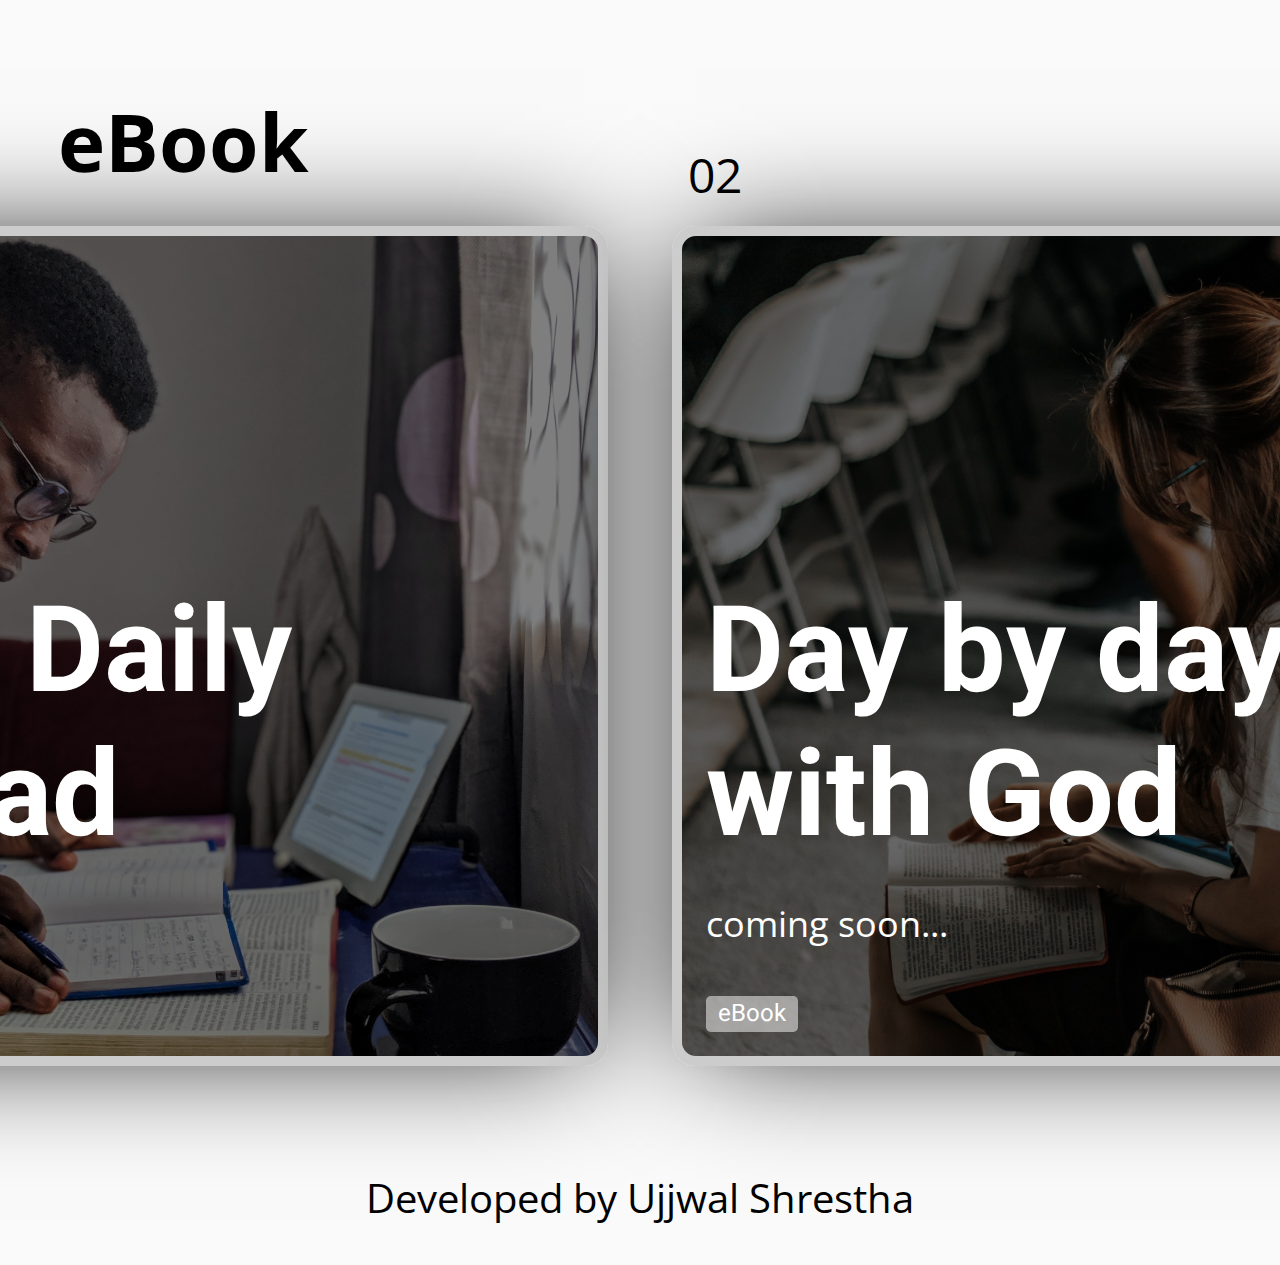
<file: index.html>
<!DOCTYPE html>
<html>
<head>
	<title>eBook</title>
  <link rel = "icon" href = 
"January/book-solid.svg" 
        type = "image/x-icon">
  <link rel="stylesheet" type="text/css" href="style.css">
</head>
<body>

	<section class="info">

  <h2 style="font-size: 80px;">eBook</h2>
</section>
<section class="cards-wrapper">
  <div class="card-grid-space">
    <div class="num">01</div>
    	<a class="card" href="card.html" style="--bg-img: url('daily.jpg')">
      	<div>
		<h1>Our Daily Bread</h1>
		<p>Available</p>
		<div class="date"></div>
		<div class="tags">
          <div class="tag">eBook</div>

        </div>
      </div>
    </a>
  </div>
  <div class="card-grid-space">
    <div class="num">02</div>	
	<a class="card" href="#" style="--bg-img: url('day by.jpg')">
      	<div>
		<h1>Day by day with God</h1>
		  <p>coming soon...</p>
		<div class="date"></div>
		<div class="tags">
	<div class="tag">eBook</div>
			
        </div>
      </div>
    </a>
 
</section>

<div class="by">
<p>Developed by Ujjwal Shrestha</p>
</div>
</body>
</html>
</file>
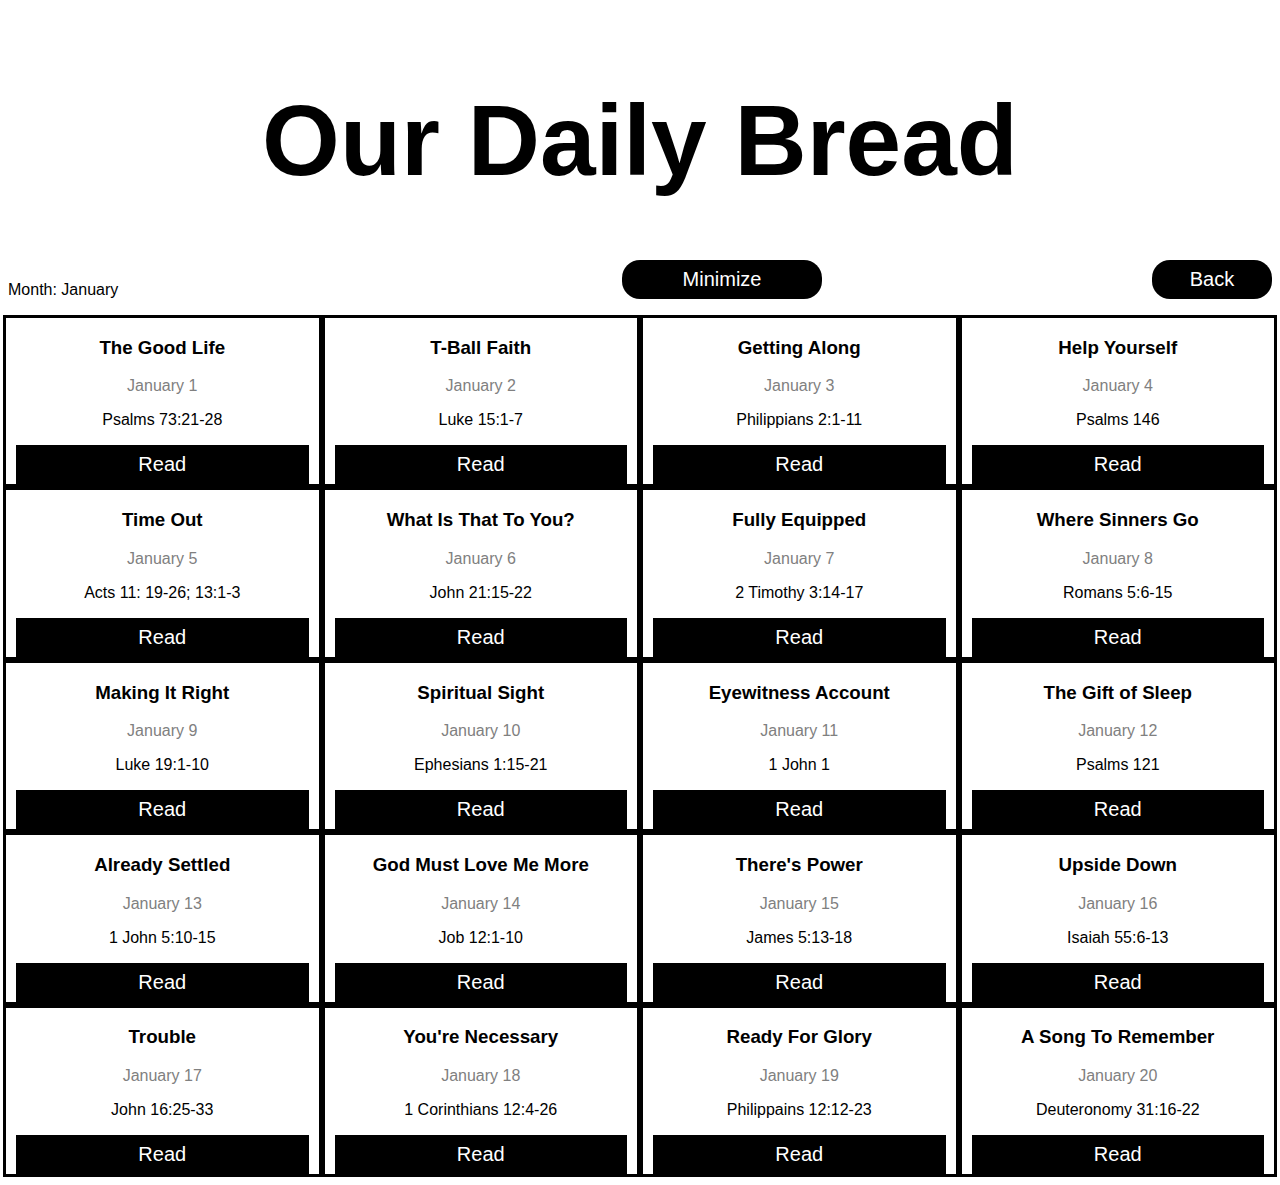
<file: card.html>
<!DOCTYPE html>
<html>
<head>
	<title>Our Daily Bread</title>
	<link rel = "icon" href = 
"January/book-solid.svg" 
        type = "image/x-icon">

	<style>
		h2 {
			text-align: center;
			font-size: 40px;
		}

		

		*{
			box-sizing: border-box;
		}

		body{
			font-family: Arial, Helvetica, sans-serif;
		}

		/*Float 4 columns side by side*/
		.column {
			float: left;
			width: 25%;
			padding: 0 10px;
			text-align: center;
			border-style: solid;
		}

		#btn{
			width: 200px;
			float: right;
			margin-top: -55px;
			margin-right: 450px;
			border-radius: 18px;
		}

		#btn1{
			width: 120px;
			float: right;
			margin-top: -55px;
			border-radius: 18px;
		} 

		.date{
			color: grey;
		}

		/* Remove extra left and right margins, due to padding */
		.row {margin: 0 -5px;}

		/* Clear floats after the columns */
		.row:after {
		  content: "";
		  display: table;
		  clear: both;
		}

		/* Responsive columns */
		@media screen and (max-width: 1000px) {
		  .column {
		    width: 50%;
		    display: block;
		    margin-bottom: 20px;
		  }
		}

		/* Style the counter cards */
		.card {
		  box-shadow: 0 4px 8px 0;
		  box-shadow: rgba(0, 0, 0, 0.2);
		  padding: 16px;
		  text-align: center;
		  background-color: #f1f1f1;
		}


		button {
				  border: none;
				  outline: 0;
				  display: inline-block;
				  padding: 8px;
				  color: white;
				  background-color: #000;
				  text-align: center;
				  cursor: pointer;
				  width: 100%;
				  font-size: 20px;
				} 

		button:hover, a:hover {
					  opacity: 0.7;
					}

		
@media screen and (max-width: 1000px) {
			#btn{
			width: 200px;
			float: right;
			margin-top: -90px;
			margin-right: 450px;
			border-radius: 18px;
		}

		#btn1{
			width: 120px;
			float: right;
			margin-top: -90px;
			border-radius: 18px;
		} 
		p {
				font-size: 40px;
			}

		h3 {
			font-size: 35px;
		}

		button {
			font-size: 40px;
		}

	}

				
	</style>
</head>
<body>

<h2 style="font-size: 100px;">Our Daily Bread</h2>
<p>Month: January</p>
<button id= "btn" onclick="myFunction()">Minimize</button>
<a href="index.html"><button id="btn1">Back</button></a>
<div class="row" id="myDIV">
	<div class="column">
		<h3>The Good Life</h3>
		<p class="date">January 1</p>
		<p>Psalms 73:21-28</p>
		<a href="January/jan1.html"><button>Read</button></a>
	</div>

	<div class="column">
		<h3>T-Ball Faith</h3>
		<p class="date">January 2</p>
		<p>Luke 15:1-7</p>
		<a href="January/jan2.html"><button>Read</button></a>
	</div>

	<div class="column">
		<h3>Getting Along</h3>
		<p class="date">January 3</p>
		<p>Philippians 2:1-11</p>
		<a href="January/jan3.html"><button>Read</button></a>
	</div>

	<div class="column">
		<h3>Help Yourself</h3>
		<p class="date">January 4</p>
		<p>Psalms 146</p>
		<a href="January/jan4.html"><button>Read</button></a>
	</div>

	<div class="column">
		<h3>Time Out</h3>
		<p class="date">January 5</p>
		<p>Acts 11: 19-26; 13:1-3</p>
		<a href="January/jan5.html"><button>Read</button></a>
	</div>

	<div class="column">
		<h3>What Is That To You?</h3>
		<p class="date">January 6</p>
		<p>John 21:15-22</p>
		<a href="January/jan6.html"><button>Read</button></a>
	</div>

	<div class="column">
		<h3>Fully Equipped</h3>
		<p class="date">January 7</p>
		<p>2 Timothy 3:14-17</p>
		<a href="#"><button>Read</button></a>
	</div>

	<div class="column">
		<h3>Where Sinners Go</h3>
		<p class="date">January 8</p>
		<p>Romans 5:6-15</p>
		<a href="#"><button>Read</button></a>
	</div>

	<div class="column">
		<h3>Making It Right</h3>
		<p class="date">January 9</p>
		<p>Luke 19:1-10</p>
		<a href="#"><button>Read</button></a>
	</div>

	<div class="column">
		<h3>Spiritual Sight</h3>
		<p class="date">January 10</p>
		<p>Ephesians 1:15-21</p>
		<a href="#"><button>Read</button></a>
	</div>

	<div class="column">
		<h3>Eyewitness Account</h3>
		<p class="date">January 11</p>
		<p>1 John 1</p>
		<a href="#"><button>Read</button></a>
	</div>

	<div class="column">
		<h3>The Gift of Sleep</h3>
		<p class="date">January 12</p>
		<p>Psalms 121</p>
		<a href="#"><button>Read</button></a>
	</div>

	<div class="column">
		<h3>Already Settled</h3>
		<p class="date">January 13</p>
		<p>1 John 5:10-15</p>
		<a href="#"><button>Read</button></a>
	</div>

	<div class="column">
		<h3>God Must Love Me More</h3>
		<p class="date">January 14</p>
		<p>Job 12:1-10</p>
		<a href="#"><button>Read</button></a>
	</div>

	<div class="column">
		<h3>There's Power</h3>
		<p class="date">January 15</p>
		<p>James 5:13-18</p>
		<a href="#"><button>Read</button></a>
	</div>

	<div class="column">
		<h3>Upside Down</h3>
		<p class="date">January 16</p>
		<p>Isaiah 55:6-13</p>
		<a href="#"><button>Read</button></a>
	</div>

	<div class="column">
		<h3>Trouble</h3>
		<p class="date">January 17</p>
		<p>John 16:25-33</p>
		<a href="#"><button>Read</button></a>
	</div>

	<div class="column">
		<h3>You're Necessary</h3>
		<p class="date">January 18</p>
		<p>1 Corinthians 12:4-26</p>
		<a href="#"><button>Read</button></a>
	</div>

	<div class="column">
		<h3>Ready For Glory</h3>
		<p class="date">January 19</p>
		<p>Philippains 12:12-23</p>
		<a href="#"><button>Read</button></a>
	</div>

	<div class="column">
		<h3>A Song To Remember</h3>
		<p class="date">January 20</p>
		<p>Deuteronomy 31:16-22</p>
		<a href="#"><button>Read</button></a>
	</div>
	
</div>

<script>
function myFunction() {
  var x = document.getElementById("myDIV");
  if (x.style.display === "none") {
    x.style.display = "block";
  } else {
    x.style.display = "none";
  }
}
</script>

</body>
</html>
</file>
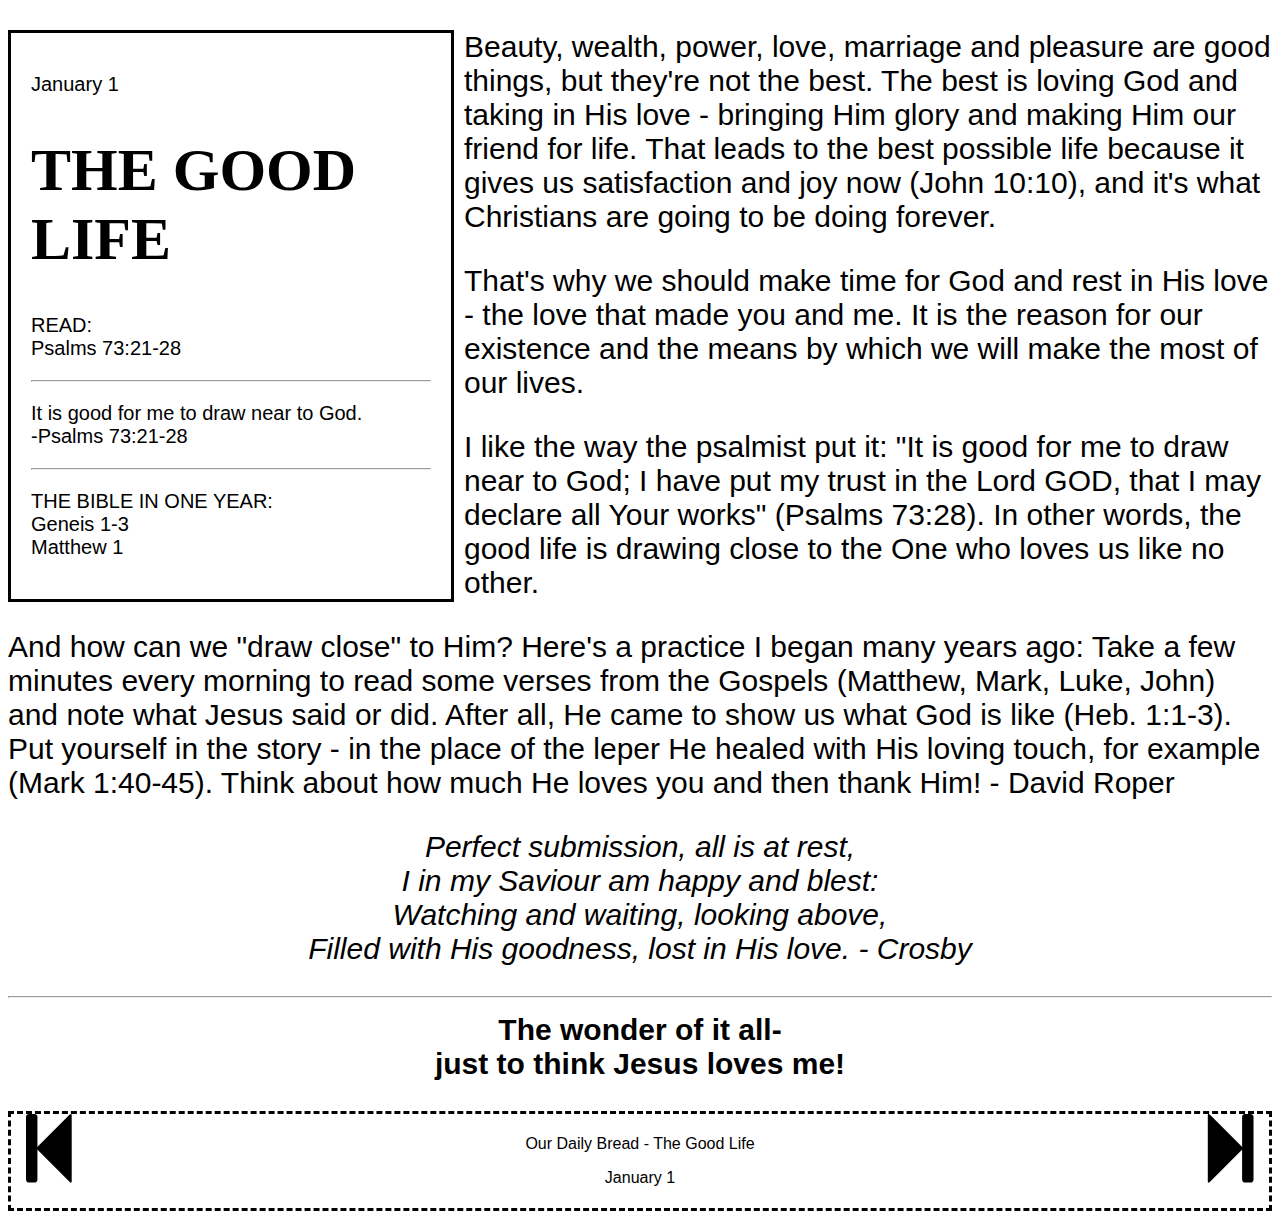
<file: January/jan1.html>
<!DOCTYPE html>
<html>
<head>
	<title>January 1</title>
	<link rel = "icon" href = "book-solid.svg" type = "image/x-icon">
	<link rel="stylesheet" href="https://cdnjs.cloudflare.com/ajax/libs/font-awesome/4.7.0/css/font-awesome.min.css">

	<style>
		.box p {
			font-family: verdana, sans-serif;
			font-size: 20px;
		}

		.box {
			border: solid;
			width: 400px;
			padding: 20px;
			float: left;
			margin-right: 10px;
		}

		.content{
			text-align: left;
			font-size: 30px;
			font-family: helvetica, sans-serif;
		}

		.italic {
			text-align: center;
			font-size: 30px;
			font-family: helvetica, sans-serif;
		}

		footer {
			text-align: center;
			padding: 5px;
			border: solid;
			border-radius: 0.5px;
			border-style: dashed;
			font-family: sans-serif;

		}

		.fa-step-forward {
			color: black;
			float: right;
			padding: 10px;
			margin-top: -105px;
			font-size: 80px;
		}

		.fa-step-backward {
			color: black;
			float: left;
			padding: 10px;
			margin-top: -105px;
			font-size: 80px;
		}
@media screen and (max-width: 1000px){
		.box p {
			font-size: 40px;
		}
}

	</style>

</head>
<body>
	<div class="box">
		<p>January 1</p>
		<h1 style="font-size: 60px;">THE GOOD LIFE</h1>
		<p>READ: <br> Psalms 73:21-28</p>
		<hr>
		<p>It is good for me to draw near to God. <br> -Psalms 73:21-28</p>
		<hr>
		<p>THE BIBLE IN ONE YEAR: <br> Geneis 1-3 <br> Matthew 1</p>

	</div>
	
	<div class="content">
		<p>Beauty, wealth, power, love, marriage and pleasure are good things, but they're not the best. The best is loving God and taking in His love - bringing Him glory and making Him our friend for life. That leads to the best possible life because it gives us satisfaction and joy now (John 10:10), and it's what Christians are going to be doing forever.</p>
		<p>That's why we should make time for God and rest in His love - the love that made you and me. It is the reason for our existence and the means by which we will make the most of our lives.</p>
		<p>I like the way the psalmist put it: "It is good for me to draw near to God; I have put my trust in the Lord GOD, that I may declare all Your works" (Psalms 73:28). In other words, the good life is drawing close to the One who loves us like no other.</p>
		<p>And how can we "draw close" to Him? Here's a practice I began many years ago: Take a few minutes every morning to read some verses from the Gospels (Matthew, Mark, Luke, John) and note what Jesus said or did. After all, He came to show us what God is like (Heb. 1:1-3). Put yourself in the story - in the place of the leper He healed with His loving touch, for example (Mark 1:40-45). Think about how much He loves you and then thank Him! - David Roper</p>
	</div>

	<div class="italic">
		<p><i>Perfect submission, all is at rest, <br> I in my Saviour am happy and blest: <br> Watching and waiting, looking above, <br> Filled with His goodness, lost in His love. - Crosby</i></p>
		<hr>
		<b>The wonder of it all- <br> just to think Jesus loves me!</b>
		<p></p>
		
	</div>

	<footer>
		<p>Our Daily Bread - The Good Life</p>
		<p>January 1</p>
		<a href="jan2.html"><i class="fa fa-step-forward"></i></a>
		<a href="../card.html"><i class="fa fa-step-backward"></i></a>
	</footer>
</body>
</html>
</file>
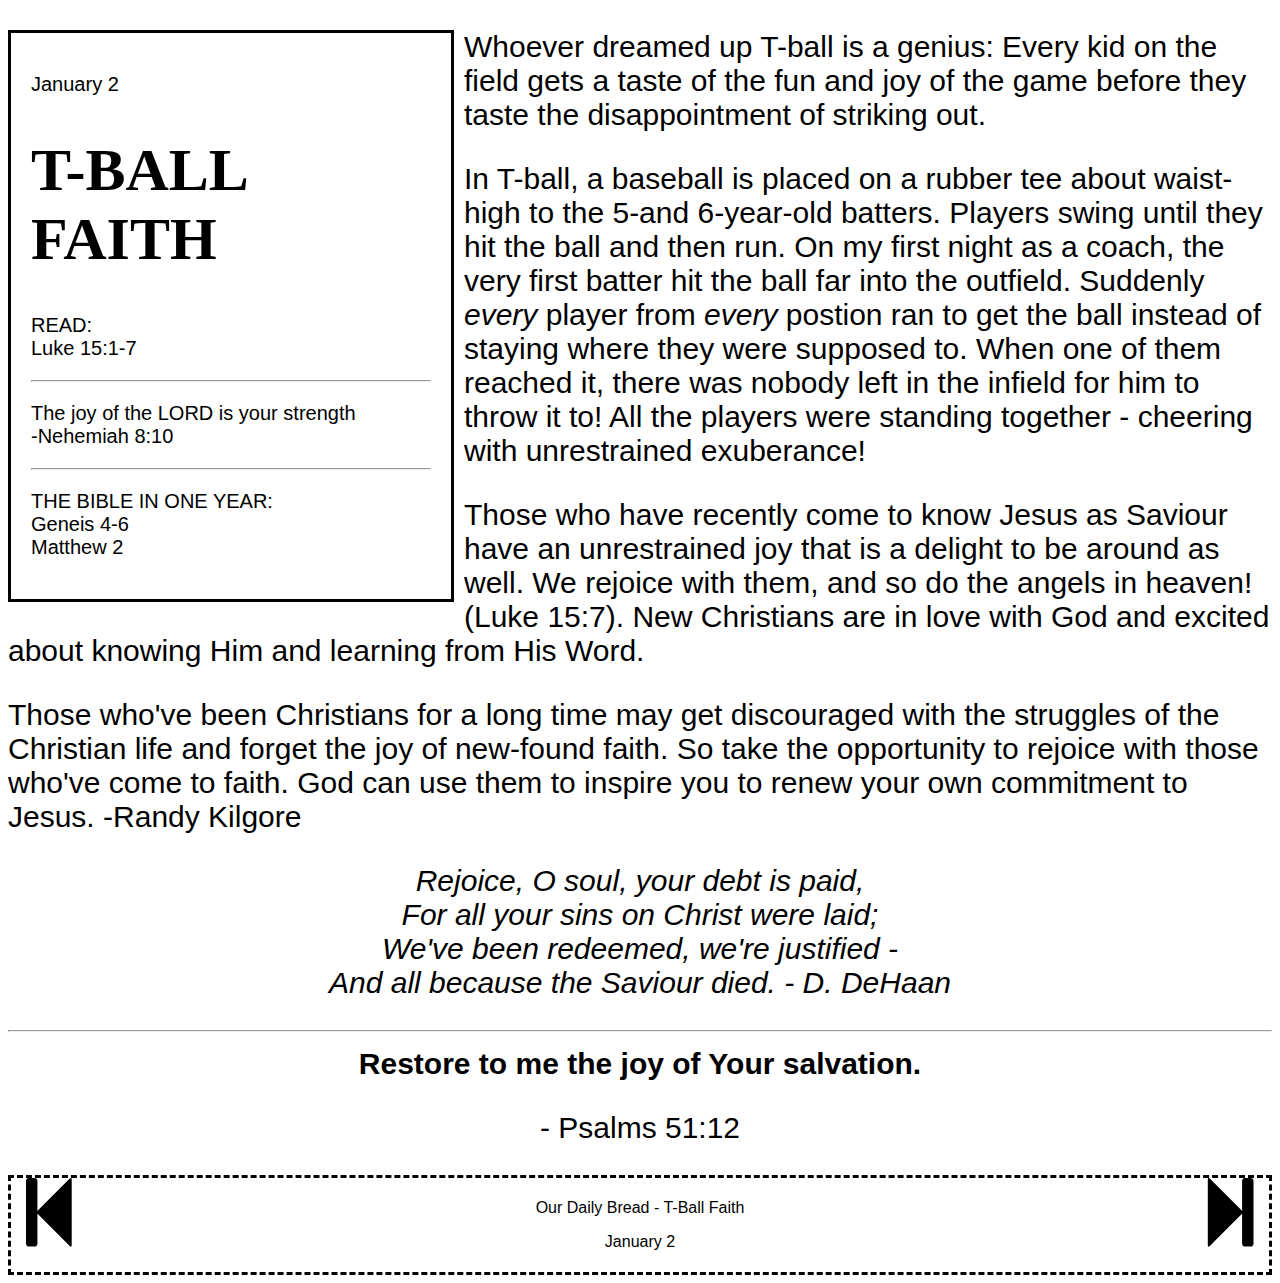
<file: January/jan2.html>
<!DOCTYPE html>
<html>
<head>
	<title>January 2</title>
	<link rel = "icon" href = "book-solid.svg" type = "image/x-icon">

	<link rel="stylesheet" href="https://cdnjs.cloudflare.com/ajax/libs/font-awesome/4.7.0/css/font-awesome.min.css">

	<style>
		.box p {
			font-family: verdana, sans-serif;
			font-size: 20px;
		}

		.box {
			border: solid;
			width: 400px;
			padding: 20px;
			float: left;
			margin-right: 10px;
		}

		.content{
			text-align: left;
			font-size: 30px;
			font-family: helvetica, sans-serif;
		}

		.italic {
			text-align: center;
			font-size: 30px;
			font-family: helvetica, sans-serif;
		}

		footer {
			text-align: center;
			padding: 5px;
			border: solid;
			border-radius: 0.5px;
			border-style: dashed;
			font-family: sans-serif;

		}

		.fa-step-forward {
			color: black;
			float: right;
			padding: 10px;
			margin-top: -105px;
			font-size: 80px;
		}

		.fa-step-backward {
			color: black;
			float: left;
			padding: 10px;
			margin-top: -105px;
			font-size: 80px;
		}

		@media screen and (max-width: 1000px){
		.box p {
			font-size: 40px;
		}
}
	</style>
</head>
<body>
	<div class="box">
		<p>January 2</p>
		<h1 style="font-size: 60px;">T-BALL FAITH</h1>
		<p>READ: <br> Luke 15:1-7</p>
		<hr>
		<p>The joy of the LORD is your strength <br> -Nehemiah 8:10</p>
		<hr>
		<p>THE BIBLE IN ONE YEAR: <br> Geneis 4-6 <br> Matthew 2</p>

	</div>
	
	<div class="content">
		<p>Whoever dreamed up T-ball is a genius: Every kid on the field gets a taste of the fun and joy of the game before they taste the disappointment of striking out.</p>
		<p>In T-ball, a baseball is placed on a rubber tee about waist-high to the 5-and 6-year-old batters. Players swing until they hit the ball and then run. On my first night as a coach, the very first batter hit the ball far into the outfield. Suddenly <i>every</i> player from <i>every</i> postion ran to get the ball instead of staying where they were supposed to. When one of them reached it, there was nobody left in the infield for him to throw it to! All the players were standing together - cheering with unrestrained exuberance!</p>

		<p>Those who have recently come to know Jesus as Saviour have an unrestrained joy that is a delight to be around as well. We rejoice with them, and so do the angels in heaven! (Luke 15:7). New Christians are in love with God and excited about knowing Him and learning from His Word.</p>
		<p>Those who've been Christians for a long time may get discouraged with the struggles of the Christian life and forget the joy of new-found faith. So take the opportunity to rejoice with those who've come to faith. God can use them to inspire you to renew your own commitment to Jesus. -Randy Kilgore</p>
	</div>

	<div class="italic">
		<p><i>Rejoice, O soul, your debt is paid, <br> For all your sins on Christ were laid; <br> We've been redeemed, we're justified -  <br> And all because the Saviour died. - D. DeHaan</i></p>
		<hr>
		<b>Restore to me the joy of Your salvation.</b><br>
		<p>- Psalms 51:12</p>
	</div>

	<footer>
		<p>Our Daily Bread - T-Ball Faith</p>
		<p>January 2</p>
		<a href="jan3.html"><i class="fa fa-step-forward"></i></a>
		<a href="../card.html"><i class="fa fa-step-backward"></i></a>
	</footer>
</body>
</html>
</file>
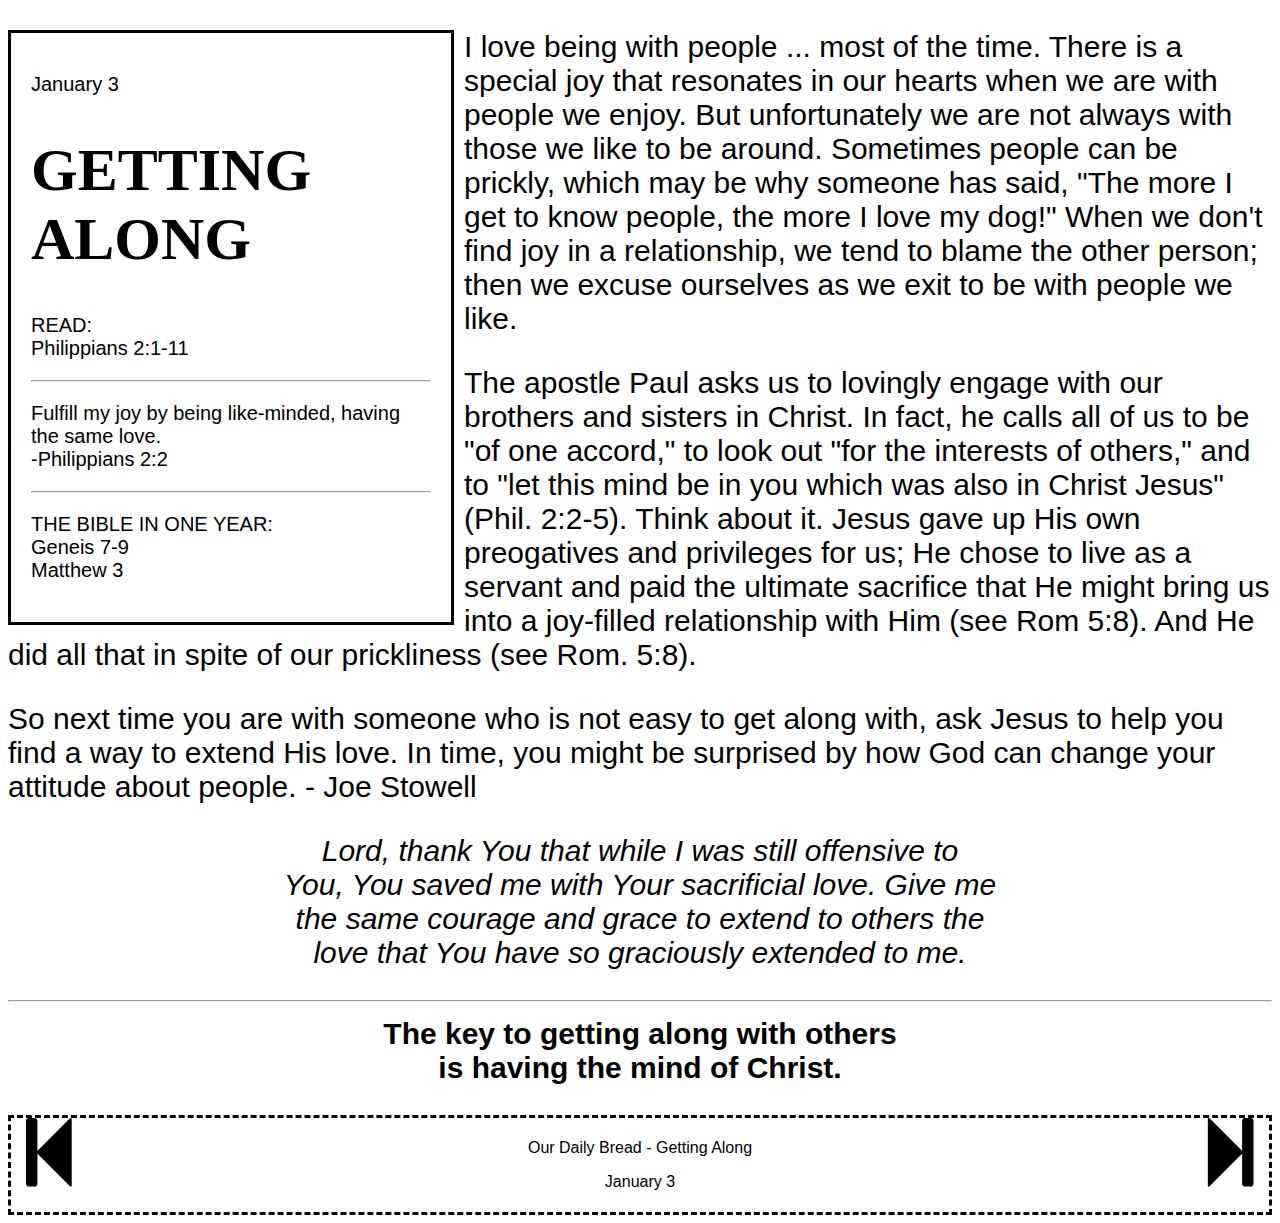
<file: January/jan3.html>
<!DOCTYPE html>
<html>
<head>
	<title>January 3</title>
	<link rel = "icon" href = "book-solid.svg" type = "image/x-icon">

	<link rel="stylesheet" href="https://cdnjs.cloudflare.com/ajax/libs/font-awesome/4.7.0/css/font-awesome.min.css">

	<style>
		.box p {
			font-family: verdana, sans-serif;
			font-size: 20px;
		}

		.box {
			border: solid;
			width: 400px;
			padding: 20px;
			float: left;
			margin-right: 10px;
		}

		.content{
			text-align: left;
			font-size: 30px;
			font-family: helvetica, sans-serif;
		}

		.italic {
			text-align: center;
			font-size: 30px;
			font-family: helvetica, sans-serif;
		}

		footer {
			text-align: center;
			padding: 5px;
			border: solid;
			border-radius: 0.5px;
			border-style: dashed;
			font-family: sans-serif;
			float: bottom;

		}

		.fa-step-forward {
			color: black;
			float: right;
			padding: 10px;
			margin-top: -105px;
			font-size: 80px;
		}

		.fa-step-backward {
			color: black;
			float: left;
			padding: 10px;
			margin-top: -105px;
			font-size: 80px;
		}

		@media screen and (max-width: 1000px){
		.box p {
			font-size: 40px;
		}
}
	</style>
</head>
<body>
	<div class="box">
		<p>January 3</p>
		<h1 style="font-size: 60px;">GETTING ALONG</h1>
		<p>READ: <br> Philippians 2:1-11</p>
		<hr>
		<p>Fulfill my joy by being like-minded, having the same love. <br> -Philippians 2:2</p>
		<hr>
		<p>THE BIBLE IN ONE YEAR: <br> Geneis 7-9 <br> Matthew 3</p>

	</div>
	
	<div class="content">
		<p>I love being with people ... most of the time. There is a special joy that resonates in our hearts when we are with people we enjoy. But unfortunately we are not always with those we like to be around. Sometimes people can be prickly, which may be why someone has said, "The more I get to know people, the more I love my dog!" When we don't find joy in a relationship, we tend to blame the other person; then we excuse ourselves as we exit to be with people we like.</p>
		<p>The apostle Paul asks us to lovingly engage with our brothers and sisters in Christ. In fact, he calls all of us to be "of one accord," to look out "for the interests of others," and to "let this mind be in you which was also in Christ Jesus" (Phil. 2:2-5). Think about it. Jesus gave up His own preogatives and privileges for us; He chose to live as a servant and paid the ultimate sacrifice that He might bring us into a joy-filled relationship with Him (see Rom 5:8). And He did all that in spite of our prickliness (see Rom. 5:8).</p>
		<p>So next time you are with someone who is not easy to get along with, ask Jesus to help you find a way to extend His love. In time, you might be surprised by how God can change your attitude about people. - Joe Stowell</p>
	</div>

	<div class="italic">
		<p><i>Lord, thank You that while I was still offensive to <br> You, You saved me with Your sacrificial love. Give me <br> the same courage and grace to extend to others the <br> love that You have so graciously extended to me.</i></p>
		<hr>
		<b>The key to getting along with others<br> is having the mind of Christ.</b>
		<p></p>
	</div>

	<footer>
		<p>Our Daily Bread - Getting Along</p>
		<p>January 3</p>
		<a href="jan4.html"><i class="fa fa-step-forward"></i></a>
		<a href="../card.html"><i class="fa fa-step-backward"></i></a>
	</footer>
</body>
</html>
</file>
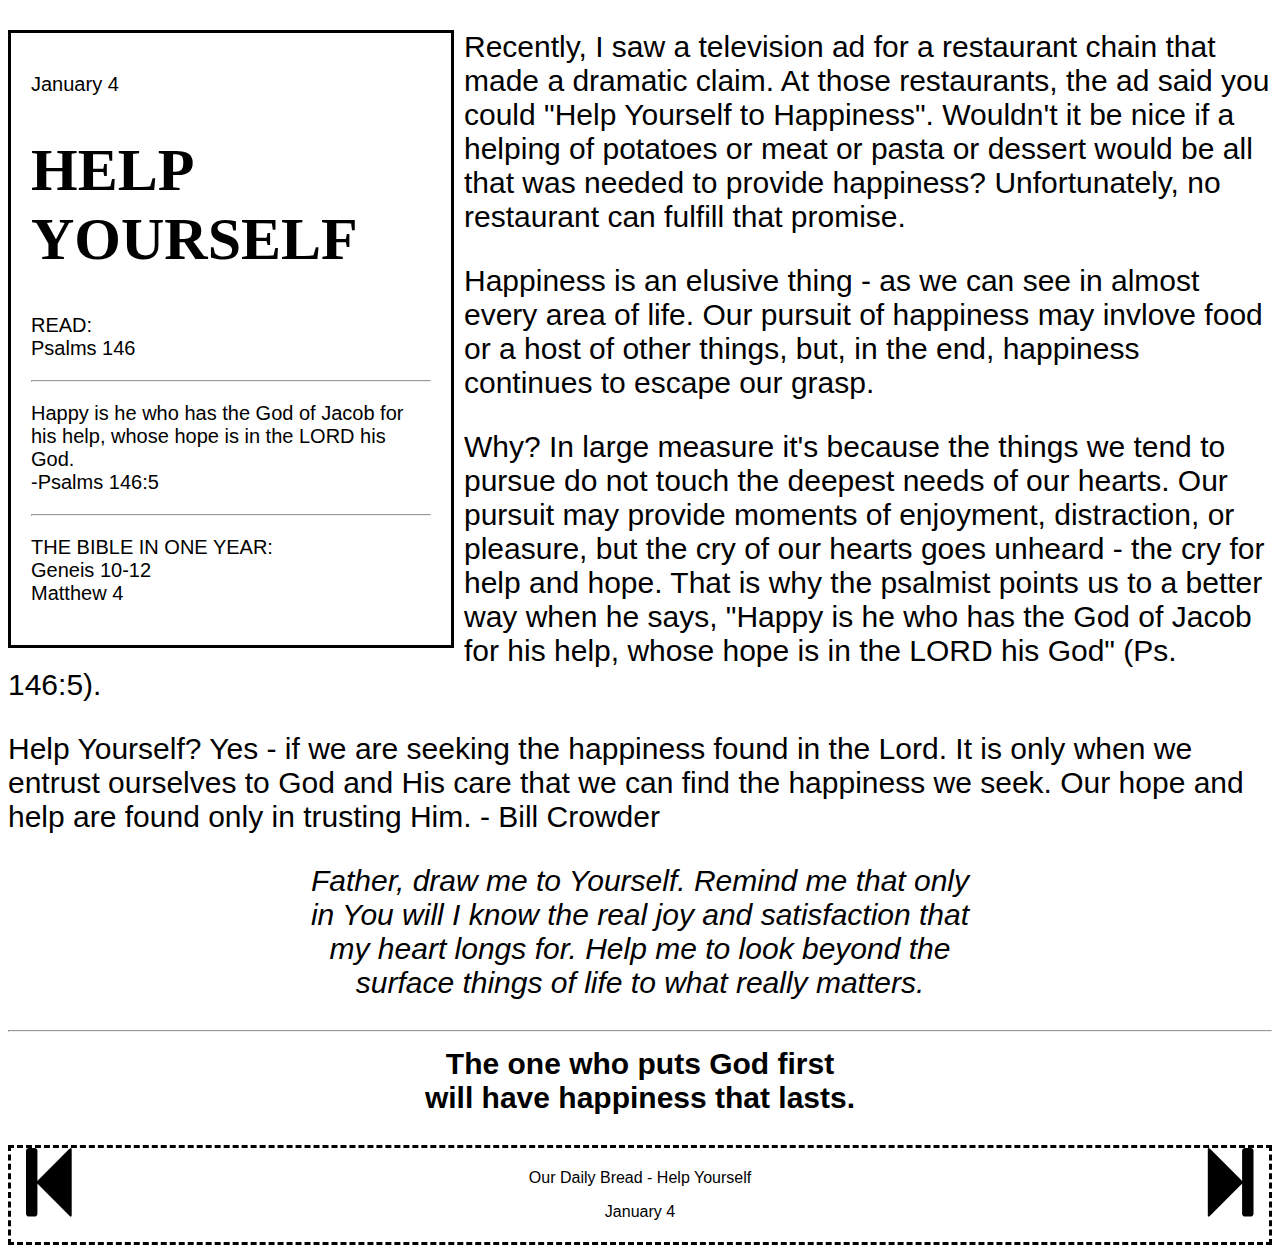
<file: January/jan4.html>
<!DOCTYPE html>
<html>
<head>
	<title>January 4</title>
	<link rel = "icon" href = "book-solid.svg" type = "image/x-icon">

	<link rel="stylesheet" href="https://cdnjs.cloudflare.com/ajax/libs/font-awesome/4.7.0/css/font-awesome.min.css">

	<style>
		.box p {
			font-family: verdana, sans-serif;
			font-size: 20px;
		}

		.box {
			border: solid;
			width: 400px;
			padding: 20px;
			float: left;
			margin-right: 10px;
		}

		.content{
			text-align: left;
			font-size: 30px;
			font-family: helvetica, sans-serif;
		}

		.italic {
			text-align: center;
			font-size: 30px;
			font-family: helvetica, sans-serif;
		}

		footer {
			text-align: center;
			padding: 5px;
			border: solid;
			border-radius: 0.5px;
			border-style: dashed;
			font-family: sans-serif;

		}

		.fa-step-forward {
			color: black;
			float: right;
			padding: 10px;
			margin-top: -105px;
			font-size: 80px;
		}

		.fa-step-backward {
			color: black;
			float: left;
			padding: 10px;
			margin-top: -105px;
			font-size: 80px;
		}

		@media screen and (max-width: 1000px){
		.box p {
			font-size: 40px;
		}
}
	</style>
</head>
<body>
	<div class="box">
		<p>January 4</p>
		<h1 style="font-size: 60px;">HELP YOURSELF</h1>
		<p>READ: <br> Psalms 146</p>
		<hr>
		<p>Happy is he who has the God of Jacob for his help, whose hope is in the LORD his God. <br> -Psalms 146:5</p>
		<hr>
		<p>THE BIBLE IN ONE YEAR: <br> Geneis 10-12 <br> Matthew 4</p>

	</div>
	
	<div class="content">
		<p>Recently, I saw a television ad for a restaurant chain that made a dramatic claim. At those restaurants, the ad said you could "Help Yourself to Happiness". Wouldn't it be nice if a helping of potatoes or meat or pasta or dessert would be all that was needed to provide happiness? Unfortunately, no restaurant can fulfill that promise.</p>
		<p>Happiness is an elusive thing - as we can see in almost every area of life. Our pursuit of happiness may invlove food or a host of other things, but, in the end, happiness continues to escape our grasp.</p>
		<p>Why? In large measure it's because the things we tend to pursue do not touch the deepest needs of our hearts. Our pursuit may provide moments of enjoyment, distraction, or pleasure, but the cry of our hearts goes unheard - the cry for help and hope. That is why the psalmist points us to a better way when he says, "Happy is he who has the God of Jacob for his help, whose hope is in the LORD his God" (Ps. 146:5).</p>
		<p>Help Yourself? Yes - if we are seeking the happiness found in the Lord. It is only when we entrust ourselves to God and His care that we can find the happiness we seek. Our hope and help are found only in trusting Him. - Bill Crowder</p>
	</div>

	<div class="italic">
		<p><i>Father, draw me to Yourself. Remind me that only <br> in You will I know the real joy and satisfaction that <br> my heart longs for. Help me to look beyond the <br> surface things of life to what really matters.</i></p>
		<hr>
		<b>The one who puts God first<br> will have happiness that lasts.</b>
		<p></p>
	</div>

	<footer>
		<p>Our Daily Bread - Help Yourself</p>
		<p>January 4</p>
		<a href="jan5.html"><i class="fa fa-step-forward"></i></a>
		<a href="../card.html"><i class="fa fa-step-backward"></i></a>
	</footer>
</body>
</html>
</file>
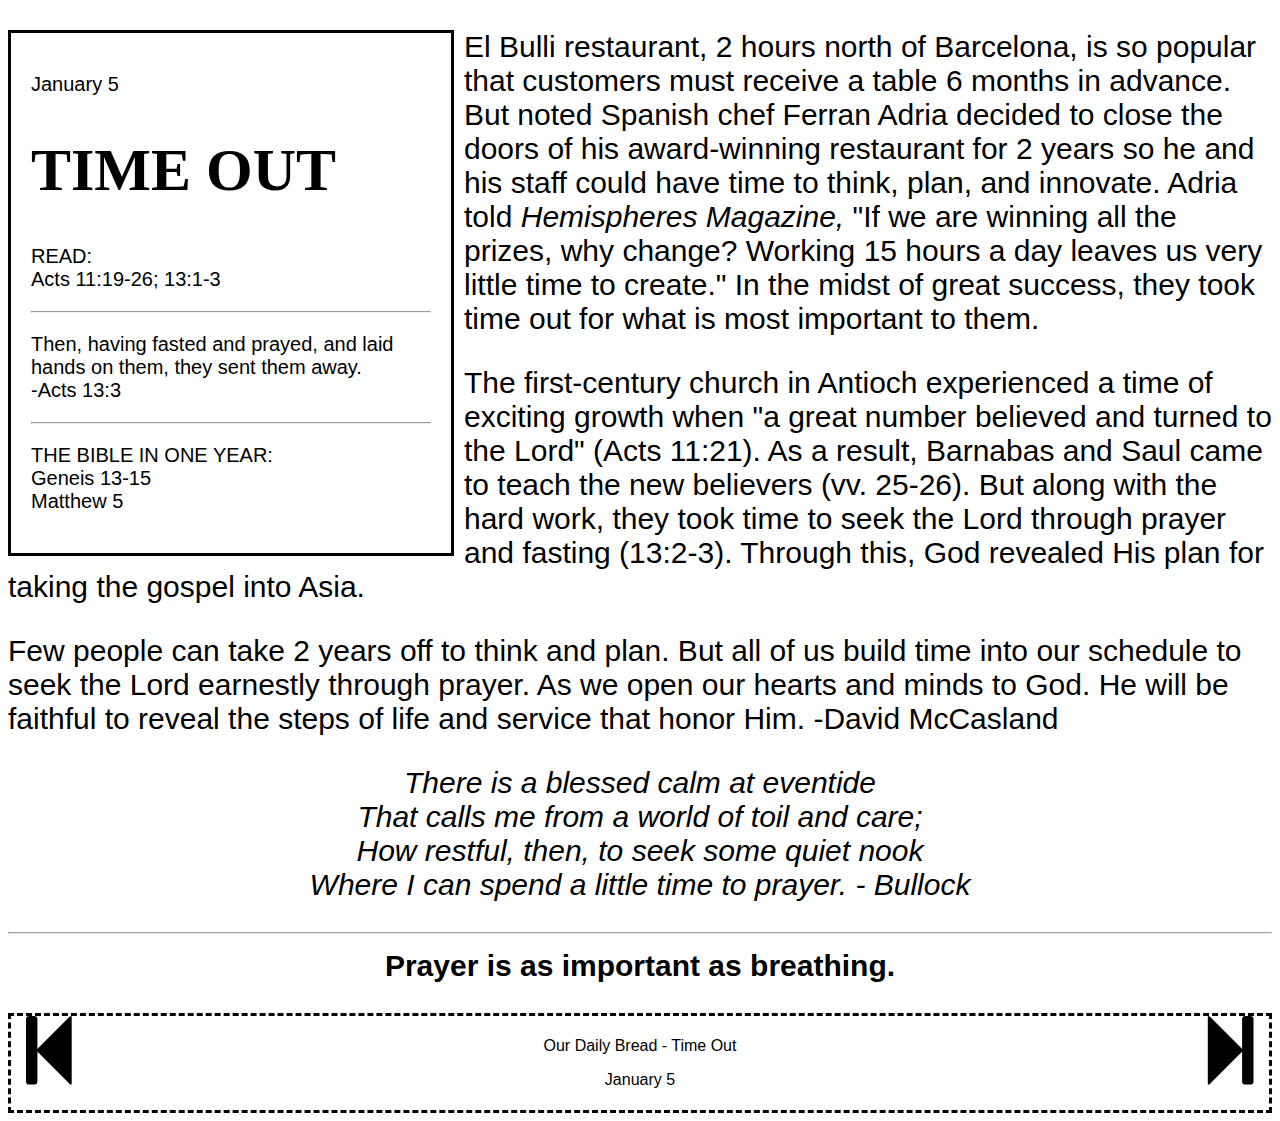
<file: January/jan5.html>
<!DOCTYPE html>
<html>
<head>
	<title>January 5</title>
	<link rel = "icon" href = "book-solid.svg" type = "image/x-icon">

	<link rel="stylesheet" href="https://cdnjs.cloudflare.com/ajax/libs/font-awesome/4.7.0/css/font-awesome.min.css">

	<style>
		.box p {
			font-family: verdana, sans-serif;
			font-size: 20px;
		}

		.box {
			border: solid;
			width: 400px;
			padding: 20px;
			float: left;
			margin-right: 10px;
		}

		.content{
			text-align: left;
			font-size: 30px;
			font-family: helvetica, sans-serif;
		}

		.italic {
			text-align: center;
			font-size: 30px;
			font-family: helvetica, sans-serif;
		}

		footer {
			text-align: center;
			padding: 5px;
			border: solid;
			border-radius: 0.5px;
			border-style: dashed;
			font-family: sans-serif;

		}

		.fa-step-forward {
			color: black;
			float: right;
			padding: 10px;
			margin-top: -105px;
			font-size: 80px;
		}

		.fa-step-backward {
			color: black;
			float: left;
			padding: 10px;
			margin-top: -105px;
			font-size: 80px;
		}

		@media screen and (max-width: 1000px){
		.box p {
			font-size: 40px;
		}
}
	</style>
</head>
<body>
	<div class="box">
		<p>January 5</p>
		<h1 style="font-size: 60px;">TIME OUT</h1>
		<p>READ: <br> Acts 11:19-26; 13:1-3</p>
		<hr>
		<p>Then, having fasted and prayed, and laid hands on them, they sent them away. <br> -Acts 13:3</p>
		<hr>
		<p>THE BIBLE IN ONE YEAR: <br> Geneis 13-15 <br> Matthew 5</p>

	</div>
	
	<div class="content">
		<p>El Bulli restaurant, 2 hours north of Barcelona, is so popular that customers must receive a table 6 months in advance. But noted Spanish chef Ferran Adria decided to close the doors of his award-winning restaurant for 2 years so he and his staff could have time to think, plan, and innovate. Adria told <i>Hemispheres Magazine,</i> "If we are winning all the prizes, why change? Working 15 hours a day leaves us very little time to create." In the midst of great success, they took time out for what is most important to them.</p>
		<p>The first-century church in Antioch experienced a time of exciting growth when "a great number believed and turned to the Lord" (Acts 11:21). As a result, Barnabas and Saul came to teach the new believers (vv. 25-26). But along with the hard work, they took time to seek the Lord through prayer and fasting (13:2-3). Through this, God revealed His plan for taking the gospel into Asia.</p>
		<p>Few people can take 2 years off to think and plan. But all of us build time into our schedule to seek the Lord earnestly through prayer. As we open our hearts  and minds to God. He will be faithful to reveal the steps of life and service that honor Him. -David McCasland</p>
	</div>

	<div class="italic">
		<p><i>There is a blessed calm at eventide <br> That calls me from a world of toil and care; <br> How restful, then, to seek some quiet nook <br> Where I can spend a little time to prayer. - Bullock</i></p>
		<hr>
		<b>Prayer is as important as breathing.<br></b>
		<p></p>
	</div>

	<footer>
		<p>Our Daily Bread - Time Out</p>
		<p>January 5</p>
		<a href=""><i class="fa fa-step-forward"></i></a>
		<a href="../card.html"><i class="fa fa-step-backward"></i></a>
	</footer>
</body>
</html>
</file>
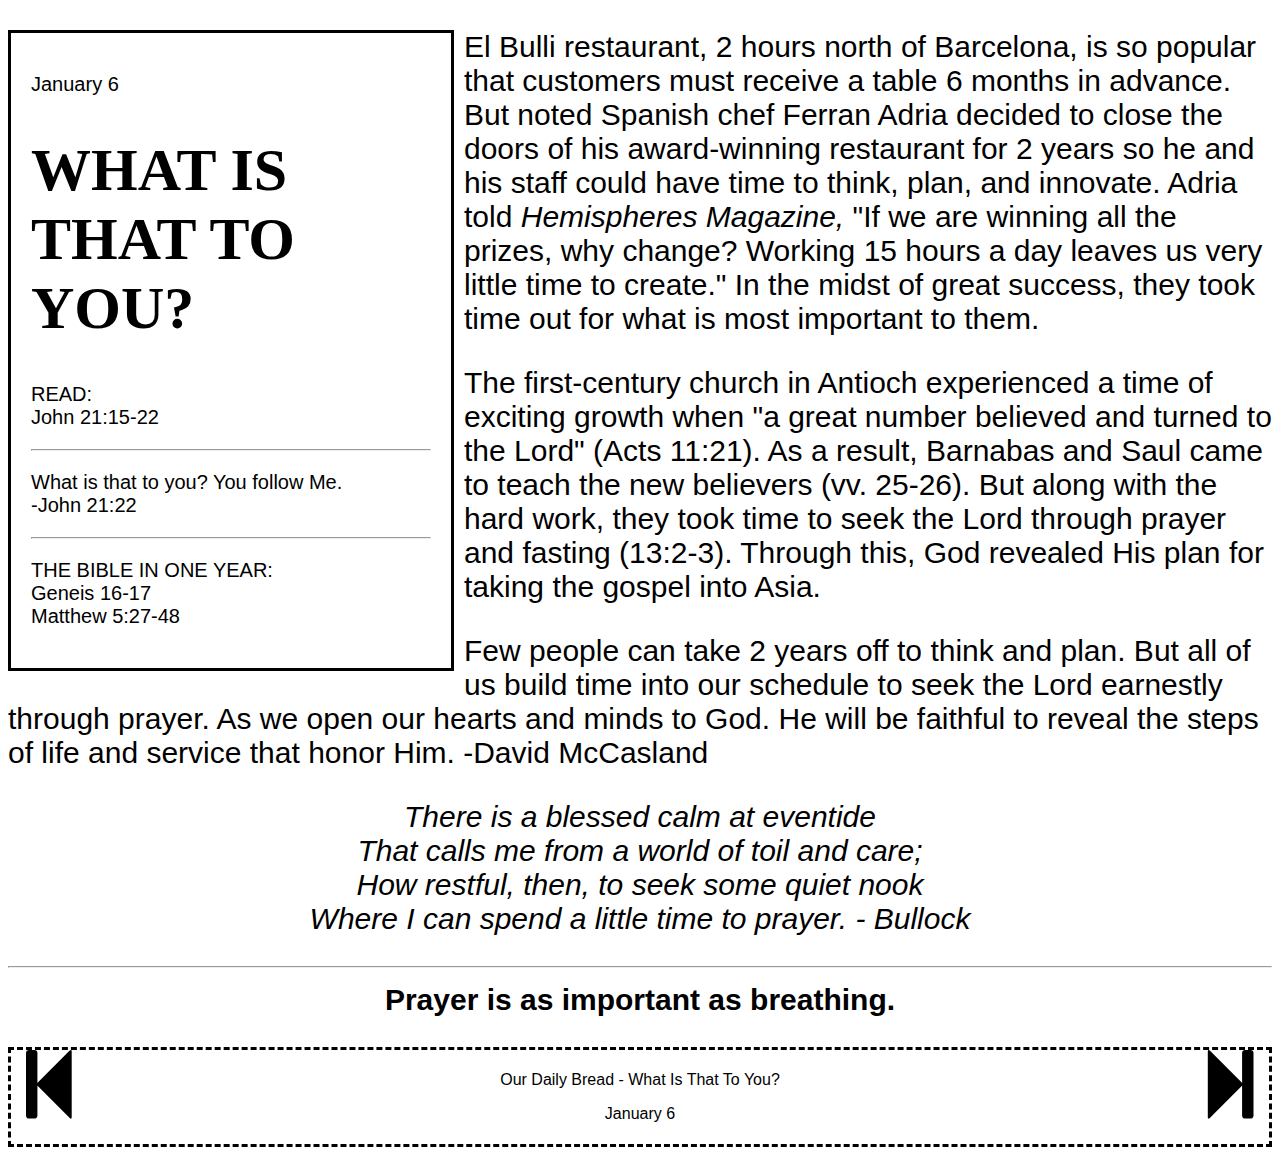
<file: January/jan6.html>
<!DOCTYPE html>
<html>
<head>
	<title>January 6</title>
	<link rel = "icon" href = "book-solid.svg" type = "image/x-icon">

	<link rel="stylesheet" href="https://cdnjs.cloudflare.com/ajax/libs/font-awesome/4.7.0/css/font-awesome.min.css">

	<style>
		.box p {
			font-family: verdana, sans-serif;
			font-size: 20px;
		}

		.box {
			border: solid;
			width: 400px;
			padding: 20px;
			float: left;
			margin-right: 10px;
		}

		.content{
			text-align: left;
			font-size: 30px;
			font-family: helvetica, sans-serif;
		}

		.italic {
			text-align: center;
			font-size: 30px;
			font-family: helvetica, sans-serif;
		}

		footer {
			text-align: center;
			padding: 5px;
			border: solid;
			border-radius: 0.5px;
			border-style: dashed;
			font-family: sans-serif;

		}

		.fa-step-forward {
			color: black;
			float: right;
			padding: 10px;
			margin-top: -105px;
			font-size: 80px;
		}

		.fa-step-backward {
			color: black;
			float: left;
			padding: 10px;
			margin-top: -105px;
			font-size: 80px;
		}

		@media screen and (max-width: 1000px){
		.box p {
			font-size: 40px;
		}
}
	</style>
</head>
<body>
	<div class="box">
		<p>January 6</p>
		<h1 style="font-size: 60px;">WHAT IS THAT TO YOU?</h1>
		<p>READ: <br> John 21:15-22</p>
		<hr>
		<p>What is that to you? You follow Me. <br> -John 21:22</p>
		<hr>
		<p>THE BIBLE IN ONE YEAR: <br> Geneis 16-17 <br> Matthew 5:27-48</p>

	</div>
	
	<div class="content">
		<p>El Bulli restaurant, 2 hours north of Barcelona, is so popular that customers must receive a table 6 months in advance. But noted Spanish chef Ferran Adria decided to close the doors of his award-winning restaurant for 2 years so he and his staff could have time to think, plan, and innovate. Adria told <i>Hemispheres Magazine,</i> "If we are winning all the prizes, why change? Working 15 hours a day leaves us very little time to create." In the midst of great success, they took time out for what is most important to them.</p>
		<p>The first-century church in Antioch experienced a time of exciting growth when "a great number believed and turned to the Lord" (Acts 11:21). As a result, Barnabas and Saul came to teach the new believers (vv. 25-26). But along with the hard work, they took time to seek the Lord through prayer and fasting (13:2-3). Through this, God revealed His plan for taking the gospel into Asia.</p>
		<p>Few people can take 2 years off to think and plan. But all of us build time into our schedule to seek the Lord earnestly through prayer. As we open our hearts  and minds to God. He will be faithful to reveal the steps of life and service that honor Him. -David McCasland</p>
	</div>

	<div class="italic">
		<p><i>There is a blessed calm at eventide <br> That calls me from a world of toil and care; <br> How restful, then, to seek some quiet nook <br> Where I can spend a little time to prayer. - Bullock</i></p>
		<hr>
		<b>Prayer is as important as breathing.<br></b>
		<p></p>
	</div>

	<footer>
		<p>Our Daily Bread - What Is That To You?</p>
		<p>January 6</p>
		<a href=""><i class="fa fa-step-forward"></i></a>
		<a href="../card.html"><i class="fa fa-step-backward"></i></a>
	</footer>
</body>
</html>
</file>
<file: style.css>
@import url('https://fonts.googleapis.com/css?family=Heebo:400,700|Open+Sans:400,700');

:root {
  --color: #3c3163;
  --transition-time: 0.5s;
}

* {
  box-sizing: border-box;
}

body {
  margin: 0;
  min-height: 100vh;
  font-family: 'Open Sans';
  background: #fafafa;
}

a {
  color: inherit;
}

.cards-wrapper {
  display: grid;
  justify-content: center;
  align-items: center;
  grid-gap: 4rem;
  padding: 4rem;
  margin: 20px;
}

.card {
  font-family: 'Heebo';
  --bg-filter-opacity: 0.5;
  background-image: linear-gradient(rgba(0,0,0,var(--bg-filter-opacity)),rgba(0,0,0,var(--bg-filter-opacity))), var(--bg-img);
  height: 35em;
  width: 35em;
  font-size: 1.5em;
  color: white;
  border-radius: 1em;
  padding: 1em;
  /*margin: 2em;*/
  display: flex;
  align-items: flex-end;
  background-size: cover;
  background-position: center;
  box-shadow: 0 0 5em -1em black;
  transition: all, var(--transition-time);
  position: relative;
  overflow: hidden;
  border: 10px solid #ccc;
  text-decoration: none;
}

.card:hover {
  transform: rotate(0);
}

.card h1 {
  margin: 0;
  font-size: 5em;
  line-height: 1.2em;
}

.card p {
  font-size: 1.5em;
  font-family: 'Open Sans';
  margin-top: 0.5em;
  line-height: 2em;
}

.card .tags {
  display: flex;
}

.card .tags .tag {
  font-size: 1em;
  background: rgba(255,255,255,0.5);
  border-radius: 0.3rem;
  padding: 0 0.5em;
  margin-right: 0.5em;
  line-height: 1.5em;
  transition: all, var(--transition-time);
}

.card:hover .tags .tag {
  background: var(--color);
  color: white;
}

.card .date {
  position: absolute;
  top: 0;
  right: 0;
  font-size: 3em;
  padding: 1em;
  line-height: 1em;
  opacity: .8;
}

.card:before, .card:after {
  content: '';
  transform: scale(0);
  transform-origin: top left;
  border-radius: 50%;
  position: absolute;
  left: -50%;
  top: -50%;
  z-index: -5;
  transition: all, var(--transition-time);
  transition-timing-function: ease-in-out;
}

.card:before {
  background: #ddd;
  width: 250%;
  height: 250%;
}

.card:after {
  background: white;
  width: 200%;
  height: 200%;
}

.card:hover {
  color: var(--color);
}

.card:hover:before, .card:hover:after {
  transform: scale(1);
}

.card-grid-space .num {
  font-size: 3em;
  margin-bottom: 1.2rem;
  margin-left: 1rem;
}

.info {
  font-size: 1.2em;
  display: flex;
  padding: 1em 3em;
  height: 3em;
}

.info img {
  height: 3em;
  margin-right: 0.5em;
}

.info h1 {
  font-size: 1em;
  font-weight: normal;
}

.by {
  text-align: center;
 font-size: 40px;
}

/* MEDIA QUERIES */
@media screen and (max-width: 1285px) {
  .cards-wrapper {
    grid-template-columns: 1fr 1fr;
  }
}

@media screen and (max-width: 1000px) {
  .cards-wrapper {
    grid-template-columns: 1fr;
  }
  .info {
    justify-content: center;
  }
  .card-grid-space .num {
    /margin-left: 0;
    /text-align: center;
  }
}

@media screen and (max-width: 1000px) {
  .cards-wrapper {
    padding: 4rem 2rem;
  }
  .card {
    max-width: calc(100vw - 4rem);
  }
}

@media screen and (max-width: 1000px) {
  .info {
    display: block;
    text-align: center;
  }
  .info h1 {
    margin: 0;
  }
}
</file>
